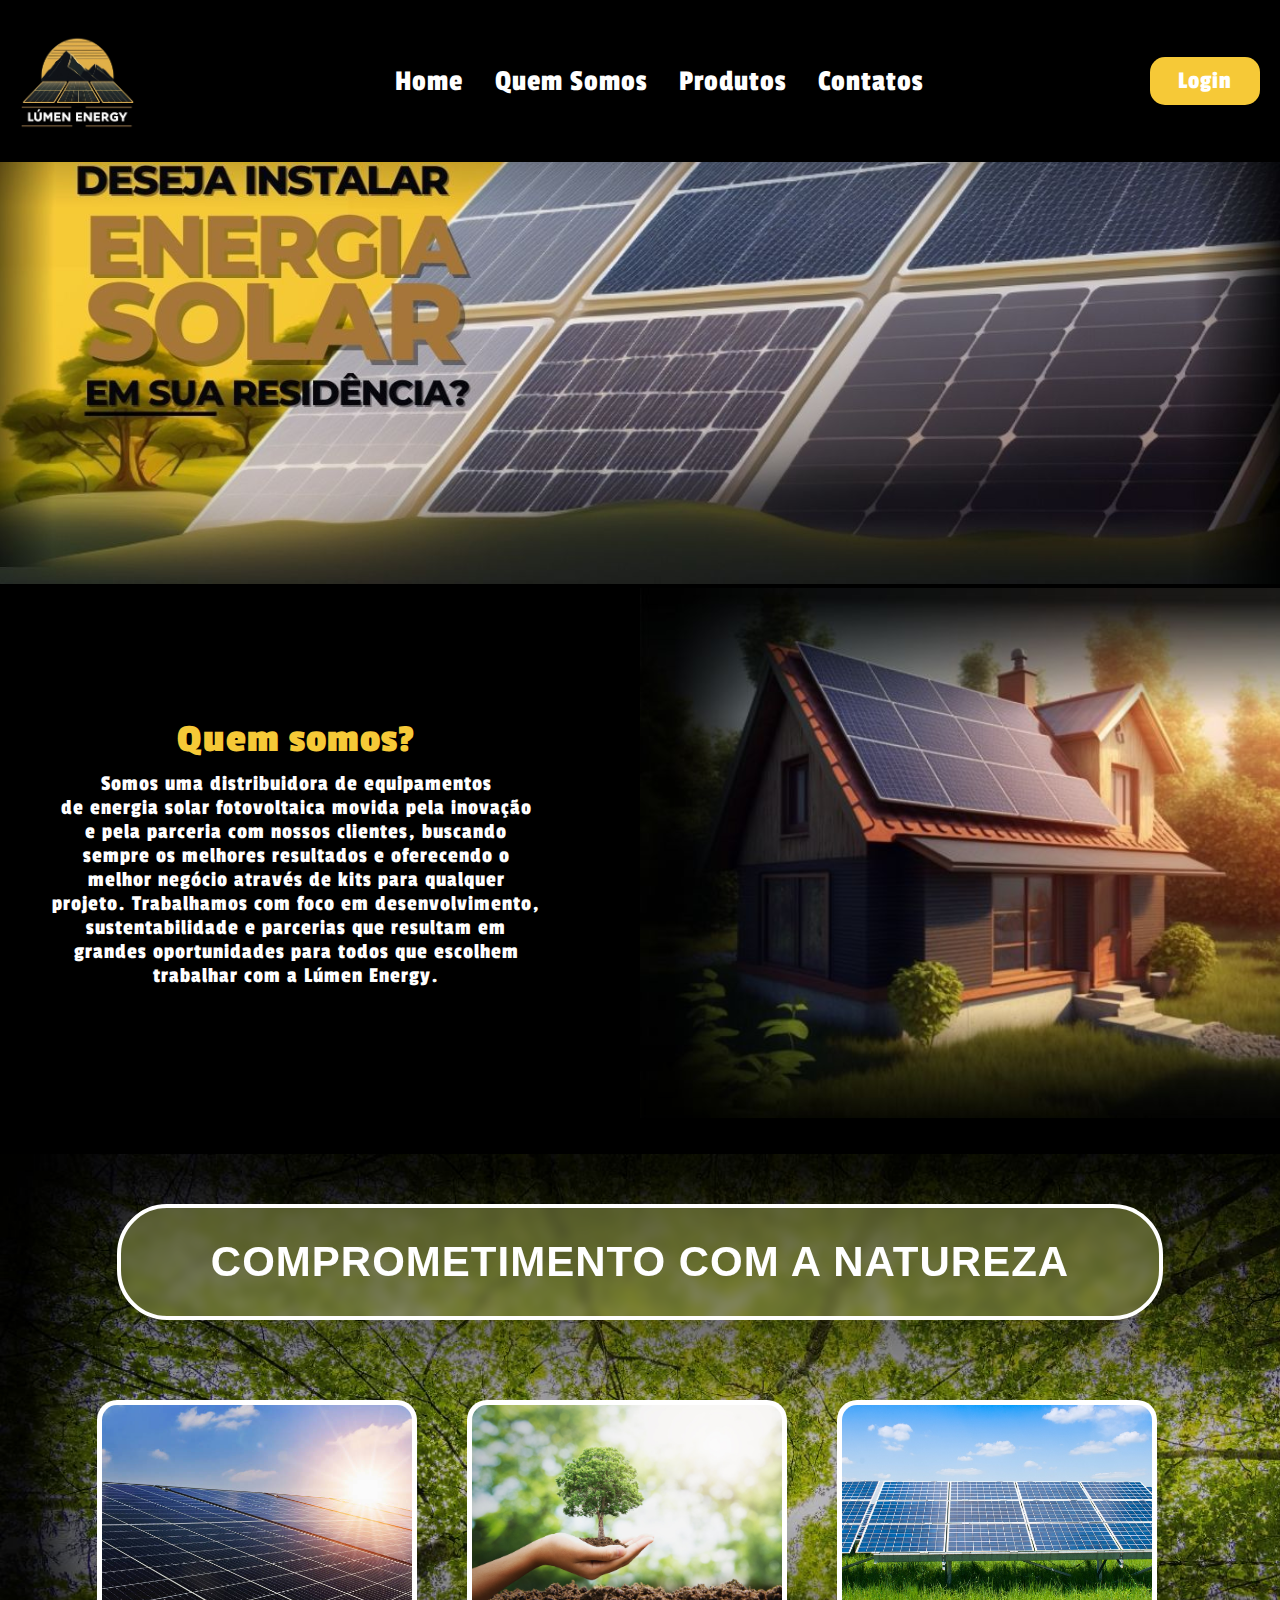
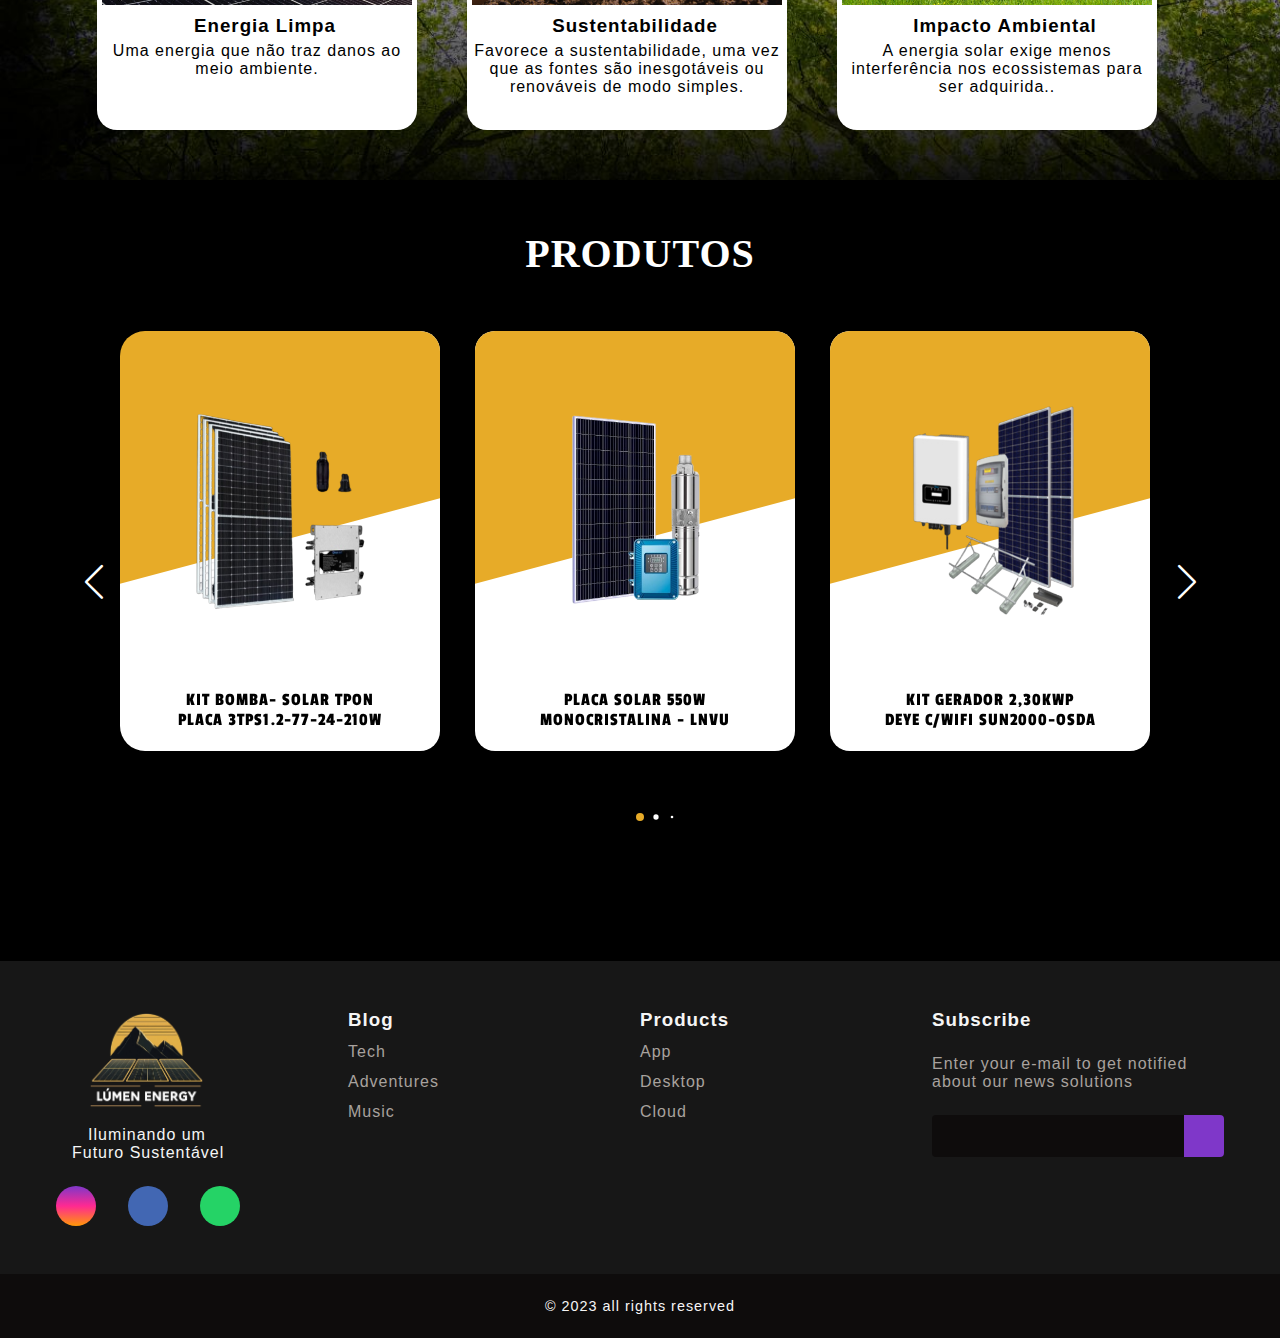
<file: index.html>
<!DOCTYPE html>
<html lang="en">

<head>
    <meta charset="UTF-8">
    <meta http-equiv="X-UA-Compatible" content="IE=edge">
    <meta name="viewport" content="width=device-width, initial-scale=1.0">
    <title>Document</title>
    <link rel="stylesheet" href="https://cdnjs.cloudflare.com/ajax/libs/font-awesome/6.2.1/css/all.min.css"
        integrity="sha512-MV7K8+y+gLIBoVD59lQIYicR65iaqukzvf/nwasF0nqhPay5w/9lJmVM2hMDcnK1OnMGCdVK+iQrJ7lzPJQd1w=="
        crossorigin="anonymous" referrerpolicy="no-referrer" />
    <link rel="stylesheet" href="./swiper-bundle.min.css">
    <link rel="stylesheet" href="style2.css">
    <link rel="stylesheet" href="style.css">

    

<body>
    <header>
        <nav class="logoLumen">
            <img src="lúmen-energy-logo-branco (1).png">
            <div class="mobile-menu">
                <div class="line1"></div>
                <div class="line2"></div>
                <div class="line3"></div>
            </div>
            <ul class="nav-list">
                <li><a href="#">Home</a></li>
                <li><a href="#Sobre">Quem Somos</a></li>
                <li><a href="#Produtos">Produtos</a></li>
                <li><a href="./Janelas/error.html">Contatos</a></li>
            </ul>
            <div class="login-button">
                <button><a href="login.html">Login</a></button>
            </div>
        </nav>
    </header>


    <main>
        <img src="energia.svg" alt="" class="imgSol">
        <div class="column">
            <img src="casa.svg" alt="" class="casa">
            <div class="row" id="Sobre">
                <h2>Quem somos?</h2>
                <p>Somos uma distribuidora de equipamentos <br>
                    de energia solar fotovoltaica movida pela inovação <br>
                    e pela parceria com nossos clientes, buscando <br>
                    sempre os melhores resultados e oferecendo o <br>
                    melhor negócio através de kits para qualquer <br>
                    projeto. Trabalhamos com foco em desenvolvimento, <br>
                    sustentabilidade e parcerias que resultam em <br>
                    grandes oportunidades para todos que escolhem <br>
                    trabalhar com a Lúmen Energy.</p>
            </div>
        </div>
        <br>
        <br>
        <div class="random-name">
            <h1>COMPROMETIMENTO COM A NATUREZA</h1>
            <div class="random-meios">
              <div class="random-meio">
                <img src="pala.jpg">
                <h3><span>Energia Limpa</span></h3>
                <p>Uma energia que não traz danos ao meio ambiente.</p>
              </div>
          
              <div class="random-meio">
                <img src="mao.jpg" alt="Sustentabilidade">
                <h3><span>Sustentabilidade</span></h3>
                <p>Favorece a sustentabilidade, uma vez que as fontes são inesgotáveis ou renováveis de modo simples.</p>
              </div>
          
              <div class="random-meio">
                <img src="pala2.jpg" alt="Impacto Ambiental">
                <h3><span>Impacto Ambiental</span></h3>
                <p>A energia solar exige menos interferência nos ecossistemas para ser adquirida..</p>
              </div>
            </div>
          </div >

          <h1 id="Produtos" class="produtos">PRODUTOS</h1>
          <br>
          <br>
          <br>
          <section class="secion">
          <div class="slide-container swiper">
            <div class="slide-content">
                <div class="card-wrapper swiper-wrapper">
                    <div class="card swiper-slide">
                        <div class="card2">
                            <div class="imgBx">
                                <img src="./Captura_de_Tela__3_-removebg-preview-removebg-preview.png" alt="">
                            </div>
                            <div class="contentBx">
                                <h3>Kit Bomba- Solar Tpon <br>
                                    PLACA 3TPS1.2-77-24-210W </h3>
                                <h2 class="price">R$ 2.428,<small>50</small></h2>
                                <a href="./Janelas/kitBomba.html" class="buy">Mais Informações</a>
                            </div>
                        </div>
                    </div><div class="card swiper-slide">
                        <div class="card2">
                            <div class="imgBx">
                                <img src="./Captura_de_Tela__2_-removebg-preview.png" alt="">
                            </div>
                            <div class="contentBx">
                                <h3>Placa Solar 550W <br>
                                    Monocristalina - LNVU
                                </h3>
                                <h2 class="price">R$ 1.299,<small>00</small></h2>
                                <a href="#" class="buy">Mais Informações</a>
                            </div>
                        </div>
                    </div><div class="card swiper-slide">
                        <div class="card2">
                            <div class="imgBx">
                                <img src="./KIT-3-removebg-preview-removebg-preview.png" alt="">
                            </div>
                            <div class="contentBx">
                                <h3>Kit Gerador 2,30kWp <br> Deye c/WIFI SUN2000-OSDA</h3>
                                <h2 class="price">R$ 7.099<small>,00</small></h2>
                                <a href="#" class="buy">Mais Informações</a>
                            </div>
                        </div>
                    </div><div class="card swiper-slide">
                        <div class="card2" style="order: 1;">
                            <div class="imgBx">
                                <img src="./Sem título-1.png" alt="">
                            </div>
                            <div class="contentBx">
                                <h3>Homesen Portátil 300W Painel Flexível Solar Kit 12/24V Interruptor USB</h3>
                                <h2 class="price">R$ 789<small>,00</small></h2>
                                <a href="#" class="buy">Mais Informações</a>
                            </div>
                        </div>
                    </div><div class="card swiper-slide">
                        <div class="card2">
                            <div class="imgBx">
                                <img src="./kit-placa.png" alt="">
                            </div>
                            <div class="contentBx">
                                <h3>Kit Painel Solar - Kit Completo de Energia Solar com Bateria de Lítio e Inversor</h3>
                                <h2 class="price">R$ 835<small>,99</small></h2>
                                <a href="#" class="buy">Mais Informações</a>
                            </div>
                        </div>
                    </div>
                    
                    <div class="card swiper-slide">
                        <div class="card2">
                            <div class="imgBx">
                                <img src="./kit-3placas.png" alt="">
                            </div>
                            <div class="contentBx">
                                <h3>Kit Placa Solar com 3 / PLACA 3TPS1.2-77-24-210W</h3>
                                <h2 class="price">R$ 368<small>,00</small></h2>
                                <a href="#" class="buy">Mais Informações</a>
                            </div>
                        </div>
                    </div>
                </div>
            </div>
            <div class="rolagen">
            <div class="swiper-button-next swiper-navBtn"></div>
            <div class="swiper-button-prev swiper-navBtn"></div>
            <div class="swiper-pagination"></div>
            </div>
        </div>
        </section>
    </main>





    <footer>
        <div id="footer_content">
            <div id="footer_contacts">
                <img src="lúmen-energy-logo-branco (1).png" alt="logo" class="Mozo">
                <p><span>Iluminando um<br></span>Futuro Sustentável</p>

                <div id="footer_social_media">
                    <a href="#" class="footer-link" id="instagram">
                        <i class="fa-brands fa-instagram"></i>
                    </a>

                    <a href="#" class="footer-link" id="facebook">
                        <i class="fa-brands fa-facebook-f"></i>
                    </a>

                    <a href="#" class="footer-link" id="whatsapp">
                        <i class="fa-brands fa-whatsapp"></i>
                    </a>
                </div>
            </div>

            <ul class="footer-list">
                <li>
                    <h3>Blog</h3>
                </li>
                <li>
                    <a href="./erro/error.html" class="footer-link">Tech</a>
                </li>
                <li>
                    <a href="./erro/error.html" class="footer-link">Adventures</a>
                </li>
                <li>
                    <a href="./erro/error.html" class="footer-link">Music</a>
                </li>
            </ul>

            <ul class="footer-list">
                <li>
                    <h3>Products</h3>
                </li>
                <li>
                    <a href="./erro/error.html" class="footer-link">App</a>
                </li>
                <li>
                    <a href="./erro/error.html" class="footer-link">Desktop</a>
                </li>
                <li>
                    <a href="./erro/error.html" class="footer-link">Cloud</a>
                </li>
            </ul>

            <div id="footer_subscribe">
                <h3>Subscribe</h3>

                <p>
                    Enter your e-mail to get notified about
                    our news solutions
                </p>

                <div id="input_group">
                    <input type="email" id="email">
                    <button>
                        <i class="fa-regular fa-envelope"></i>
                    </button>
                </div>
            </div>
        </div>

        <div id="footer_copyright">
            &#169
            2023 all rights reserved
        </div>
    </footer>

    <script src="mobile-navbar.js"></script>
</body>
<script src="swiper-bundle.min.js"></script>
<script src="script.js"></script>
</html>
</file>
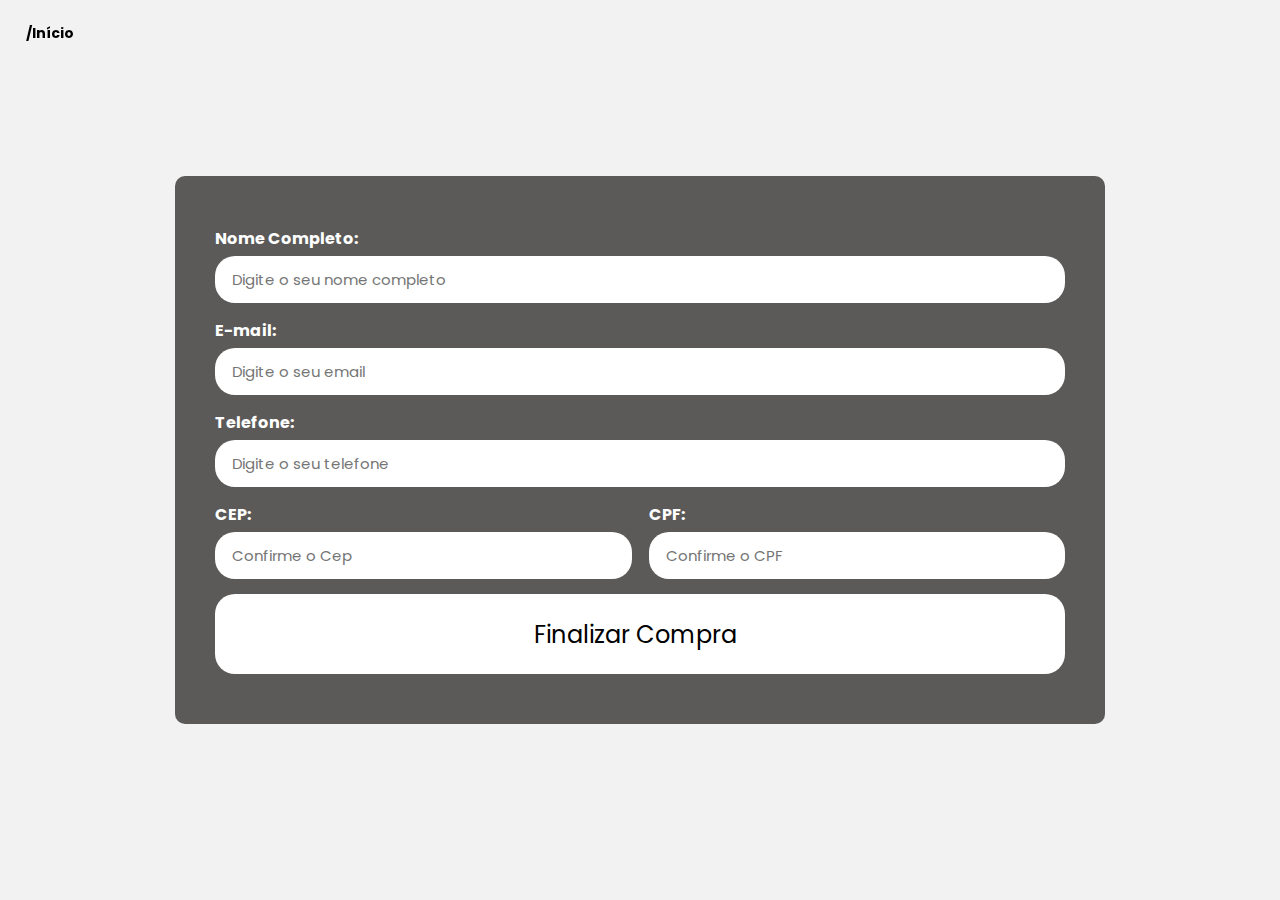
<file: cadastro.html>
<!DOCTYPE html>
<html lang="en">

<head>
    <meta charset="UTF-8">
    <meta http-equiv="X-UA-Compatible" content="IE=edge">
    <meta name="viewport" content="width=device-width, initial-scale=1.0">
    <link rel="stylesheet" href="cadastro.css">
    <link rel="stylesheet" href="https://cdnjs.cloudflare.com/ajax/libs/font-awesome/6.2.1/css/all.min.css" integrity="sha512-MV7K8+y+gLIBoVD59lQIYicR65iaqukzvf/nwasF0nqhPay5w/9lJmVM2hMDcnK1OnMGCdVK+iQrJ7lzPJQd1w==" crossorigin="anonymous" referrerpolicy="no-referrer" />
    <title>Formulário responsivo com html e css</title>
    <link rel="stylesheet" href="/erro/error.css">
</head>

<body>
    <div class="icon">
        <a href="/index.html"><i class="fa-solid fa-house-chimney icon-image"></i>
            <span class="icon-label">/Início</span></a>
        </div>
    
    <div class="box">
        
        <div class="form-box">
            
            <form action="#">
                <div class="input-group">
                    <label for="nome"> Nome Completo:</label>
                    <input type="text" id="nome" placeholder="Digite o seu nome completo" required>
                </div>

                <div class="input-group">
                    <label for="email">E-mail:</label>
                    <input type="email" id="email" placeholder="Digite o seu email" required>
                </div>

                <div class="input-group">
                    <label for="telefone">Telefone:</label>
                    <input type="tel" id="telefone" placeholder="Digite o seu telefone" required>
                </div>
                <div class="w60">
                <div class="input-group w40">
                    <label for="text">CEP:</label>
                    <input type="text" id="senha"  placeholder="Confirme o Cep" required maxlength="9">
                </div>

                <div class="input-group w50">
                    <label for="Confirmarsenha">CPF:</label>
                    <input type="text" id="Confirmarsenha" placeholder="Confirme o CPF" required maxlength="9">
                </div>
                </div>
                <button class="custom-button" href="/erro/erro.html">
                    Finalizar Compra<i class="fas fa-cart-shopping"></i>
                  </button>

            </form>
        </div>
    </div>
</body>
</html>
</file>
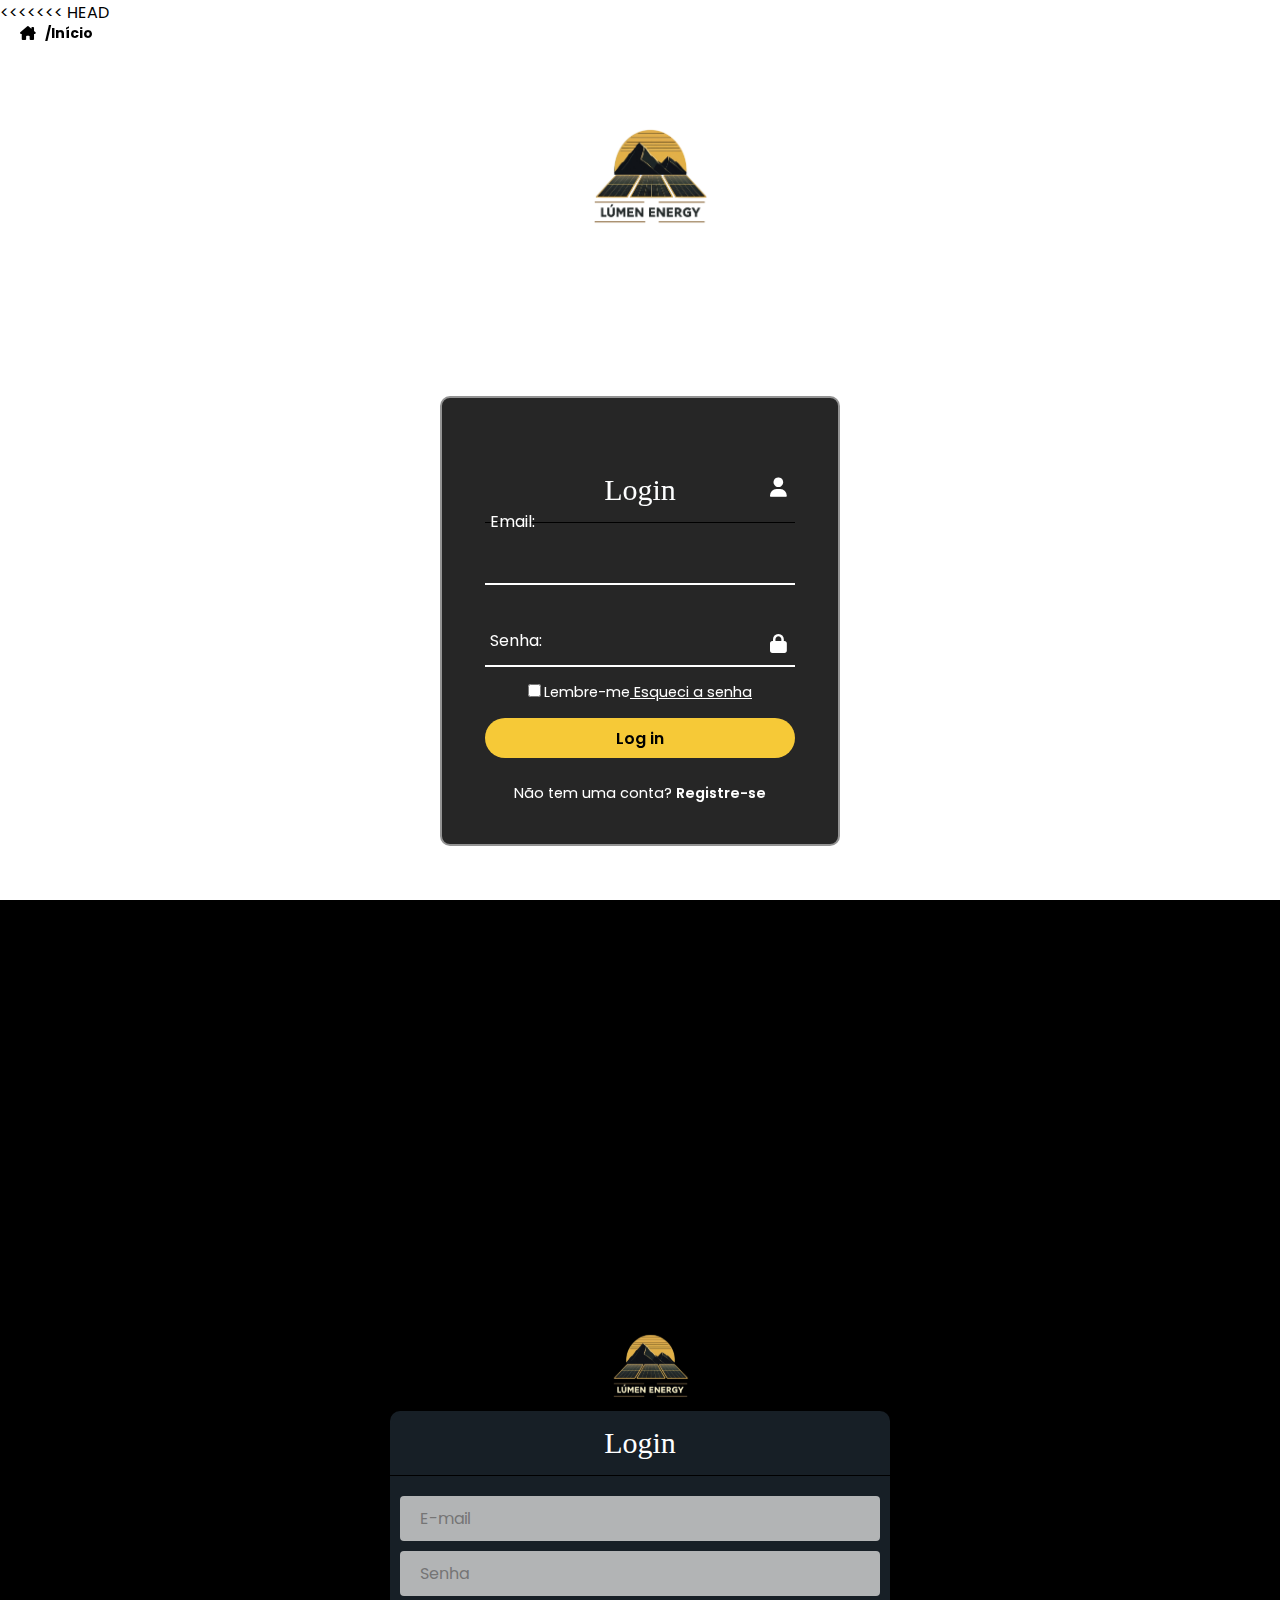
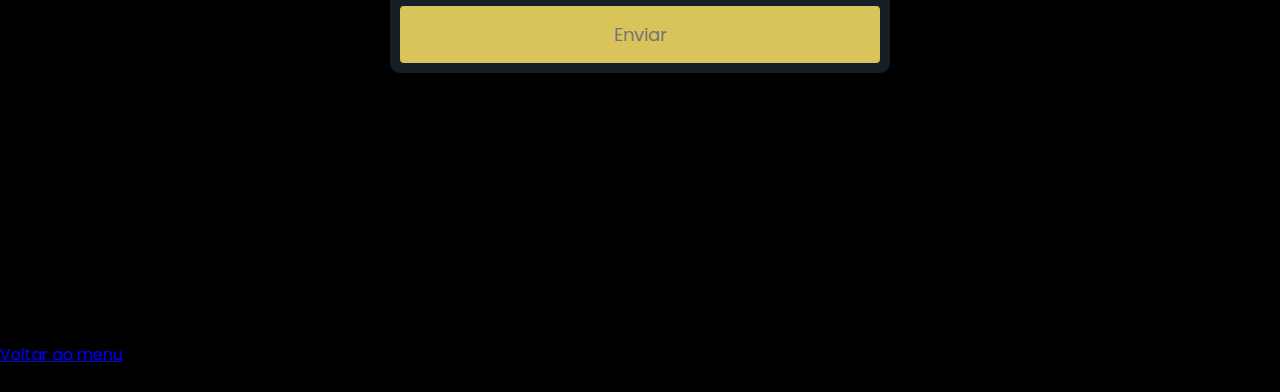
<file: login.html>
<<<<<<< HEAD
<!DOCTYPE html>
<html lang="en">
<head>
    <meta charset="UTF-8">
    <meta name="viewport" content="width=device-width, initial-scale=1.0">
    <title>Document</title>
    <link rel="stylesheet" href="login.css">
    <link rel="stylesheet" href="https://cdnjs.cloudflare.com/ajax/libs/font-awesome/6.4.0/css/all.min.css">
</head>
<body>
  <div class="energyyy">
  <img src="lúmen-energy-logo-preto.png" alt="">
  </div>
  <div class="icon">
    <a href="index.html"><i class="fa-solid fa-house-chimney icon-image"></i>
    <span class="icon-label">/Início</span></a>
  </div>
  
  
  
  <section>
    <div class="form-box">
        <div class="form-value">
            <form action="">
                <h2>Login</h2>
                <div class="inputbox">
                    <i class="fa-solid fa-user"></i>
                    <input type="email" required>
                    <label for="">Email:</label> 
                </div>
                <div class="inputbox">
                    <i class="fa-solid fa-lock"></i>
                    <input type="password" required>
                    <label for="">Senha:</label> 
                </div>
                <div class="forget">
                    <label for=""><input type="checkbox">Lembre-me<a href="#"> Esqueci a senha</a></label>
                    
                </div>
                <button>Log in</button>
                <div class="register">
                    <p>Não tem uma conta? <a href="#">Registre-se</a></p>
                </div>
            </form>
        </div>
    </div>
</section>
</body>
=======
<!DOCTYPE html>
<html lang="en">
<head>
    <meta charset="UTF-8">
    <meta name="viewport" content="width=device-width, initial-scale=1.0">
    <title>Document</title>
    <link rel="stylesheet" href="/StyilesCss/login.css">
</head>
<body>
    <div class="wrapper fadeInDown">
        <img src="/imgs/logo.peq.svg" alt="">
        <div class="content-login">
           
            <h2 class="active"> Login  </h2>
            <form class="box-login" method="post" action="#">
              <input type="email" id="email" class="campo" name="email" placeholder="E-mail">
              <input type="password" id="password" class="campo" name="senha" placeholder="Senha">
              <a href="index.html"> <input class="botao" placeholder="Enviar"></a>
            </form>
             
              
            </div>
        </div>
      </div>

      <div class="menu">
        <a href="index.html">Voltar ao menu</a>
     </div>
</body>
>>>>>>> 61dea0d32cd522dc9d346854e31dc18e82bfa1b2
</html>
</file>
<file: style2.css>
section {
  display: flex;
  align-items: center;
  justify-content: center;

}
.slide-container{
  max-width: 1120px;
  width: 100%;
  padding: 0px 0;
}
.slide-content{
  margin: 0 40px;
  overflow: hidden;
  border-radius: 25px;
}
.card2{
  font-family: 'Passion One', sans-serif;
  box-shadow: -14px 19px 10px 0px rgba(0, 0, 0, 0.534);
  border-radius: 25px;
  background-color: #FFF;
}
.image-content,
.card-content{
  display: flex;
  flex-direction: column;
  align-items: center;
  padding: 10px 14px;
}
.image-content{
  position: relative;
  row-gap: 5px;
  padding: 25px 0;
}
.overlay{
  position: absolute;
  left: 0;
  top: 0;
  height: 100%;
  width: 100%;
  background-color: #e7ab28;
  border-radius: 25px 25px 0 25px;
}
.overlay::before,
.overlay::after{
  content: '';
  position: absolute;
  right: 0;
  bottom: -40px;
  height: 40px;
  width: 40px;
  background-color: #e7ab28;
}
.overlay::after{
  border-radius: 0 25px 0 0;
  background-color: #FFF;
}
.card-image{
  position: relative;
  height: 150px;
  width: 150px;
  border-radius: 50%;
  background: #FFF;
  padding: 3px;
}
.card-image .card-img{
  height: 100%;
  width: 100%;
  object-fit: cover;
  border-radius: 50%;
  border: 4px solid #e7ab28;
}
.name{
  font-size: 18px;
  font-weight: 500;
  color: #ffffff;
}
.description{
  font-size: 14px;
  color: #707070;
  text-align: center;
}
.button{
  border: none;
  font-size: 16px;
  color: #FFF;
  padding: 8px 16px;
  background-color: #e7ab28;
  border-radius: 6px;
  margin: 14px;
  cursor: pointer;
  transition: all 0.3s ease;
}
.rolagen{
    display: flex;
    justify-content: center;
    align-items: center;
    padding-top: 80px;
    padding-left: 10px;
}
.button:hover{
  background: #e7ab28;
}
.swiper-navBtn{
    color: white;
}

.swiper-navBtn{
  color: #ffffff;
  transition: color 0.3s ease;
}
.swiper-navBtn:hover{
  color: #e7ab28;
}
.swiper-navBtn::before,
.swiper-navBtn::after{
  font-size: 35px;
}
.swiper-button-next{
  right: 0;
}
.swiper-button-prev{
  left: 0;
}
.swiper-pagination-bullet{
  background-color: #ffffff;
  opacity: 1;
}
.swiper-pagination-bullet-active{
  background-color: #e7ab28;
}

@media screen and (max-width: 768px) {
  .slide-content{
    margin: 0 10px;
  }
  .swiper-navBtn{
    display: none;
  }
}
.card2:before{
  content: '';
  position: absolute;
  top: -50%;
  width: 100%;
  height: 100%;
  background: #e7ab28;
  transform: skewY(345deg);
  transition: 0.5s;
  
}
.card2:hover::before{
  transform: skewY(390deg);
  top: -70%;
}
.card2::after{
  position: absolute;
  bottom: 0;
  left: 0;
  font-weight: 600;
  font-size: 7.9em;
  color: rgba(0, 0, 0, 0.1);
}
.card2 .imgBx{
  position: relative;
  width: 100%;
  display: flex;
  justify-content: center;
  align-items: center;
  padding-top: 20px;
  z-index: 1;
}

.card2 .imgBx img{
  max-width: 80%;
  background-size: cover;
  transition: 0.5s;
}
.card2:hover .imgBx img{
  height: 80px;
  max-width: 70%;
}
.card2 .contentBx{
  position: relative;
  padding: 20px;
  display: flex;
  justify-content: center;
  align-items: center;
  flex-direction: column;
  z-index:1;

}
.card2 .contentBx h3{
  text-align: center;
  font-size: 18px;
  color: #000000;
  font-weight: 500;
  text-transform: uppercase;
  letter-spacing: 1px;
}
.card2 .contentBx .price{
  font-size: 24px;
  color: #010101;
  font-weight: 500;
  letter-spacing: 1px;
}
.card2 .contentBx .buy{
  position: relative;
  top: 200px;
  opacity: 0;
  padding: 10px 30px;
  margin-top: 15px;
  color: #000000;
  text-decoration: none;
  background: #e7ab28;
  border-radius: 30px;
  text-transform: uppercase;
  letter-spacing: 1px;
  transition: 0.5s;
}
.card2:hover .contentBx .buy{
  top: 15px;
  opacity: 1;
}
.card2{
  position: relative;
  width: 320px;
  height: 420px;
  background: #ffffff;
  border-radius: 20px;
  overflow: hidden;}

  .card2 .contentBx h2{
    padding-top: 20px;
  }
  .card2 .contentBx .buy:hover{
    color: rgb(0, 0, 0);
    text-align: center;
    width: 80%;
    height: 50%;
    font-size: 20px;
    transition: 0,3s;
  }




/* -------------- Quem somos------------*/
.imgSol{
   width: 100%;
   margin-top: 100px;
}


.casa{
   float: right;
   width: 50%;
   float: left;
   justify-content: space-evenly;
}

.column{
    display: flex;
    flex-direction: row-reverse;
    gap: 100px;
    font-family: 'Passion One';
}

.row{
    display: flex;
    flex-direction: column;
    align-items: center;
    justify-content: center;
}

.row  h2{
    color: #F6C937;
    font-size: 40px;
}

.row p{
    color: #fff;
    font-size: 22px;
    margin-top: 10px;
    text-align: center;
}

/*-------------produtos-------------*/

@import url('https://fonts.googleapis.com/css2?family=Righteous&display=swap');

.produtos{
    color: #fff;
    font-family: 'Righteous';
    font-size: 40px;
    display: flex;
    align-items: center;
    justify-content: center;
    margin-top: 50px;
    
}

.produtos h1{
    height: 100px;
}
</file>
<file: style.css>
@import url('https://fonts.googleapis.com/css2?family=Passion+One&display=swap');
* {
  margin: 0;
  padding: 0;
}

body{

  background-color: #000;
  max-width: 100%;
}
html{
  height: 00vh;
}

a {
  color: #fff;
  text-decoration: none;
  transition: 0.3s;
}

a:hover {
  opacity: 0.7;
}

.logoLumen img{
  margin-left: 20px;
  height: 95px;
  width: 115px;
}
header{
  position: fixed;
  z-index: 2;
  width: 100%;
  color: #0a0a0a;
  transition: 1.2s ease;
}

header.scrolled{
  background-color: rgb(21, 21, 21);
  padding-bottom: 1px;
  box-shadow: 0px 10px 10px rgba(0, 0, 0, 0.2);
}

nav {
  display: flex;
  justify-content: space-between;
  align-items: center;
  font-family:  'Passion One', cursive;
  font-size: 30px;
  background: #000000;
  height: 18vh;
}
.login-button {
  margin-right: 20px;
}

.login-button button {
  background-color: #F6C937;
  color: white;
  border: none;
  border-radius: 15px;
  padding: 10px 28px;
  font-family: 'Passion One', cursive;
  font-size: 25px;
  transition: 0.3s ;
}

.login-button button:hover{
  color: #000000;
  transform: 1.5s;
  opacity: 0.7s;
}
.nav-list {
  z-index: 1;
  list-style: none;
  display: flex;
  justify-content: center;
  align-items: center;
  margin: 0;
  padding: 0;
}

.nav-list li {
  letter-spacing: 3px;
  margin-left: 32px;
}

.mobile-menu {
  display: none;
  cursor: pointer;
  z-index: 2;
}

.mobile-menu div {
  width: 32px;
  height: 2px;
  background: #fff;
  margin: 8px;
  transition: 0.3s;
}


@media (max-width: 999px) {
  body {
    overflow-x: hidden;
  }
  .nav-list {
    position: absolute;
    top: 8vh;
    right: 0;
    width: 50vw;
    height: 95vh;
    background: #000000;
    flex-direction: column;
    align-items: center;
    justify-content: space-around;
    transform: translateX(100%);
    transition: transform 0.3s ease-in;
  }
  .nav-list li {
    margin-left: 0;
    opacity: 0;
  }
  .mobile-menu {
    display: block;
  }
}

.nav-list.active {
  transform: translateX(0);
}

@keyframes navLinkFade {
  from {
    opacity: 0;
    transform: translateX(50px);
  }
  to {
    opacity: 1;
    transform: translateX(0);
  }
}

.mobile-menu.active .line1 {
  transform: rotate(-45deg) translate(-8px, 8px);
}

.mobile-menu.active .line2 {
  opacity: 0;
}

.mobile-menu.active .line3 {
  transform: rotate(45deg) translate(-5px, -7px);
}

  /*---------------------------------Rodape----------------------------*/
  
  @import url('https://fonts.googleapis.com/css2?family=Inter:wght@100;200;300;400;500;600&display=swap');

  :root {
      --color-neutral-0: #0e0c0c;
      --color-neutral-10: #171717;
      --color-neutral-30: #a8a29e;
      --color-neutral-40: #f5f5f5;
  
  }
  
  * {
      
      margin: 0;
      padding: 0;
      box-sizing: border-box;
      letter-spacing: 1px;
  }

  
  footer {
    font-family: 'Inter', sans-serif;
    width: 100%;
      color: var(--color-neutral-40);
    margin-top: 130px;
  }
  
  .Mozo{
      margin-left: 33px;
      height: 100px;
      width: 115px;
  }
  span {
      margin-left: 16px;
  }
  
  .footer-link {
      text-decoration: none;
  }
  
  #footer_content {
      background-color: var(--color-neutral-10);
      display: grid;
      grid-template-columns: repeat(4, 1fr);
      padding: 3rem 3.5rem;
  }
  
  #footer_contacts h1 {
      margin-bottom: 0.75rem;
  }
  
  #footer_social_media {
      display: flex;
      gap: 2rem;
      margin-top: 1.5rem;
  } 
  
  #footer_contacts p{
      align-items: center;
      margin-top: 13px;
      padding-left: 16px;
  }
  
  #footer_social_media .footer-link {
      display: flex;
      align-items: center;
      justify-content: center;
      height: 2.5rem;
      width: 2.5rem;
      color: var(--color-neutral-40);
      border-radius: 50%;
      transition: all 0.4s;
  }
  
  #footer_social_media .footer-link i {
      font-size: 1.25rem;    
  }
  
  #footer_social_media .footer-link:hover {
      opacity: 0.8;
  }
  
  #instagram {
      background: linear-gradient(#7f37c9, #ff2992, #ff9807);
  }
  
  #facebook {
      background-color: #4267b3;
  }
  
  #whatsapp {
      background-color: #25d366;
  }
  
  .footer-list {
      display: flex;
      flex-direction: column;
      gap: 0.75rem;
      list-style: none;
  }
  
  .footer-list .footer-link {
      color: var(--color-neutral-30);
      transition: all 0.4s;
  }
  
  .footer-list .footer-link:hover {
      color: #7f37c9;
  }
  
  #footer_subscribe {
      display: flex;
      flex-direction: column;
      gap: 1.5rem;
  }
  
  #footer_subscribe p {
      color: var(--color-neutral-30);
  }
  
  #input_group {
      display: flex;
      align-items: center;
      background-color: var(--color-neutral-0);
      border-radius: 4px;
  }
  
  #input_group input {
      all: unset;
      padding: 0.75rem;
      width: 100%;
  }
  
  #input_group button {
      background-color: #7f37c9;
      border: none;
      color: var(--color-neutral-40);
      padding: 0px 1.25rem;
      font-size: 1.125rem;
      height: 100%;
      border-radius: 0px 4px 4px 0px;
      cursor: pointer;
      transition: all 0.4s;
  }
  
  #input_group button:hover {
      opacity: 0.8;
  }
  
  #footer_copyright {
      display: flex;
      justify-content: center;
      background-color: var(--color-neutral-0);
      font-size: 0.9rem;
      padding: 1.5rem;
      font-weight: 100;
  }
  
  @media screen and (max-width: 768px) {
      #footer_content {
          grid-template-columns: repeat(2, 1fr);
          gap: 2rem;
      }
  }
  
  @media screen and (max-width: 426px) {
      #footer_content {
          grid-template-columns: repeat(1, 1fr);
          padding: 3rem 2rem;
      }
  }

  /*--------------Comprometimento natu---------------*/

  @import url('https://fonts.googleapis.com/css2?family=Oswald:wght@600&display=swap');


.random-name {
  font-family: 'Oswald', sans-serif;
  text-align: center;
  padding: 50px;
  background-image: url(Inserir\ um\ título\ \(2\).jpg);
  background-size: cover;
}

.random-name h1 {
  font-size: 30px;
  border: 4px solid white;
  background-color: #a3ac56;
  color: white;
  border-radius: 50px;
  padding: 30px 90px;
  display: inline-block;
  justify-content: center;
  align-items: center;
}

.random-meios {
  display: flex;
  align-items: center;
  padding-left: 24px;
  justify-content: center;
  margin-top: 80px;
}

.random-meio {
  border-radius: 20px;
  height: 330px;
  width: 320px;
  background-color: rgb(255, 255, 255);
  margin-right: 50px;
  display: inline-block;
  text-align: center;
  padding: 5px;
  transition: transform 0.3s cubic-bezier(0.175, 0.885, 0.32, 1.275), box-shadow 0.3s cubic-bezier(0.175, 0.885, 0.32, 1.275);
  cursor: pointer;
}

.random-meio img {
  border-radius: 15px 15px 0 0;
  display: block;
  width: 100%;
  height: 200px;
  transition: transform 0.3s cubic-bezier(0.175, 0.885, 0.32, 1.275);
  margin: 0;
}

.random-meio h3 {
  margin-top: 10px;
}

.random-meio p {
  font-family: 'Gill Sans', 'Gill Sans MT', Calibri, 'Trebuchet MS', sans-serif;
  margin-top: 5px;
  color: rgb(0, 0, 0);
}

.random-meio:hover {
  transform: scale(1.05);
  box-shadow: 0px 4px 20px rgba(0, 0, 0, 0.3);
}

.random-meio:hover img {
  transform: translateY(-5px);
}

@media screen and (max-width: 768px) {
  .random-meios {
    flex-wrap: wrap;
  }

  .random-meio {
    flex: 0 0 calc(50% - 20px);
    margin-bottom: 30px;
  }
}

@media screen and (max-width: 480px) {
  .random-meio {
    flex: 0 0 calc(100% - 20px);
    margin-bottom: 30px;
  }
}
.random-name h1 {
  font-size: 42px;
  border: 4px solid white;
  backdrop-filter: blur(5px);
  background-color: #a4ac5676;
  color: white;
  border-radius: 50px;
  padding: 30px 90px;
  display: inline-block;
  justify-content: center;
  align-items: center;
  transition: transform 0.3s ease-in-out;
}

.random-name h1:hover {
  transform: scale(1.05);
}
</file>
<file: cadastro.css>
@import url('https://fonts.googleapis.com/css2?family=Poppins:wght@300;400;500&display=swap');
*{
    padding: 0;
    margin: 0;
    box-sizing: border-box;
    font-family: 'Poppins', sans-serif;
}
body{
    background-position: center;
    background-repeat: no-repeat;
    background-size: cover;
    display: flex;
    align-items: center;
    justify-content: center;
    padding: 20px;
    min-height: 100vh;
    background-color: black;
}
.w60{
    display: flex;
    width:100%;
    justify-content: space-between;
}

.w40{
    width: 49%;
    float: left; 
}
.w50{
    width: 49%;
    float: right;    
}
.box{
    border-radius: 10px;
    display: flex;
    width: 930px;
    height: 110%;
    background: #5b5a58;
}
.form-box{
    color: white;
    padding: 30px 40px;
    width: 100%;
    border-radius: 0 20px 20px 0;
}

.form-box p a{
    color: #FF008A;
    text-decoration: none;
}
.form-box form{
    margin: 20px 0;
}
form .input-group{
    margin-bottom: 15px;
}
form .input-group label{
    color: #ffffff;
    font-weight: bold;
    display: block;
    margin-bottom: 5px;
}
form .input-group input{
    width: 100%;
    height: 47px;
    border-radius: 20px;
    outline: none;
    border: 2px solid transparent;
    padding: 15px;
    font-size: 15px;
    color: #000000;
    transition: all 0.4s ease;
}
form .input-group input:focus{
    border-color: #07070797;
}
form .input-group button{
    width: 100%;
    height: 47px;
    background: #ffffff;
    border-radius: 20px;
    outline: none;
    border: none;
    margin-top: 15px;
    color: rgb(0, 0, 0);
    cursor: pointer;
    font-size: 16px;
}
@media (max-width:930px) {
    .img-box{
        display: none;
    }
    .box{
        width: 700px;
    }
    .form-box{
        width: 100%;
        border-radius: 20px;
    }
}
@media (max-width:500px) {
    .w60{
        width: 100%;
    }
}

.boox h2{
 display: flex;
 justify-content: center;
 align-items: center;
}

.custom-button {
    padding-top: 20px;
    border: 0px solid white;
    border-radius: 20px;
    height: 80px;
    width: 100%;
    background: rgb(255, 255, 255);
    color: rgb(0, 0, 0);
    font-size: 24px;
    padding: 10px;
    cursor: pointer;
    transition: 0.3s;
  }
  
  .custom-button i {
    margin-right: 10px;
  }
  .custom-button:hover{
    background-color: black;
    color: white;

  }
</file>
<file: erro/error.css>
body {
    background-color: #f2f2f2;
    font-family: Arial, sans-serif;

  }
  
  .container {
    margin-top: 200px;
    text-align: center;
  }
  
  h1 {
    font-size: 72px;
    color: #333;
  }
  
  p {
    font-size: 24px;
    color: #666;
  }

 .icon {
  position: fixed;
  top: 20px;
  left: 20px;
  display: flex;
  align-items: center;
  cursor: pointer;
  transition: transform 0.3s;
}

.icon a:hover {
  transform: scale(1.1);
  color: #F6C937;
}

.icon-image {
  font-size: 14px;
  margin-right: 6px;
  line-height: 1;
}

.icon-label {
  font-size: 14px;
  font-weight: bold;
}
.icon a{
  color: black;
  text-decoration: none;
  transition: transform 0.5s;
}
</file>
<file: login.css>
@import url('https://fonts.googleapis.com/css2?family=Poppins&display=swap');

*{
    margin: 0;
    padding: 0;
    font-family: 'Poppins', sans-serif;
}
body{
    background: #ffffff;
}
section {
    display: flex;
    justify-content: center; /* Centraliza horizontalmente */
    align-items: center;
    min-height: 88vh;
    width: 100%;
    
  }
  
  img {
    height: 100px;
    width: 115px;
    margin-left: 20px; /* Adiciona margem à esquerda da imagem */
  }
  
  .form-box {
    text-align: center; /* Centraliza o conteúdo do formulário */
    position: relative;
    width: 400px;
    height: 450px;
    background: #262626;
    border: 2px solid rgba(255,255,255,0.5);
    backdrop-filter: blur(15px);
    display: flex;
    justify-content: center;
    align-items: center;
    border-radius: 10px;
}
h2{
    font-size: 2em;
    color: white;
    text-align: center;
}

.inputbox{
    position: relative;
    margin: 30px 0;
    width: 310px;
    border-bottom: 2px solid white;
}
.inputbox label{
    position: absolute;
    top: 50%;
    left: 5px;
    transform: translateY(-50%);
    color: white;
    font-size: 1em;
    pointer-events: none;
    transition: .5s;
}
input:focus ~ label,
input:valid ~ label{
top: -5px;    
}
.inputbox input{
    width: 100% ;
    height: 50px;
    background: transparent;
    border: none;
    outline: none;
    font-size: 1em;
    padding: 0 35px 0 5px;
    color: white;
}
.inputbox i{
    position: absolute;
    right: 8px;
    color: rgb(255, 255, 255);
    font-size: 1.2em;
    top: 20px;
}
.forget{
    margin: -15px 0 15px;
    font-size: .9em;
    color: white;
    display:flex;
    justify-content: center;
}
.forget label input{
    margin-right: 3px ;
}
.forget label a{
    color: white;
}
.forget label a:hover{
    text-decoration: underline;
}
button {
  width: 100%;
  height: 40px;
  border-radius: 40px;
  background:#F6C937;
  border: none;
  outline: none;
  cursor: pointer;
  font-size: 1em;
  font-weight: 600;
  transition: transform 0.3s; /* Adiciona uma transição suave para o efeito de zoom */
}

button:hover {
  padding-top: 5px;
  transform: scale(1.1); /* Aplica um zoom de 10% ao botão quando o mouse está sobre ele */
  color: #ffffff;
}

.register{
    font-size: .9em;
    color: white;
    text-align: center;
    margin: 25px 0 10px;
}
.register p a{
    text-decoration: none;
    color: white;
    font-weight: 600;
}
.register a:hover{
    text-decoration: underline;
}

.energyyy{
    display: flex;
    justify-content: center;
    align-items: center;
    margin-top: 100px;
}

.icon {
  position: fixed;
  top: 20px;
  left: 20px;
  display: flex;
  align-items: center;
  cursor: pointer;
  transition: transform 0.3s;
}

.icon a:hover {
  transform: scale(1.1);
  color: #F6C937;
}

.icon-image {
  font-size: 14px;
  margin-right: 5px;
  line-height: 1;
}

.icon-label {
  font-size: 14px;
  font-weight: bold;
}
.icon a{
  color: black;
  text-decoration: none;
  transition: transform 0.5s;
}

/* Estilizações adicionais para o ícone e o texto */
</file>
<file: StyilesCss/login.css>
*{  
    margin: 0; 
    padding: 0; 
    box-sizing: border-box; 
    -moz-box-sizing: border-box; 
    -webkit-box-sizing: border-box;
    flex-wrap: wrap;
   
  
}
html { background-color: #000000; 
}
body { font-family:"Poppins", sans-serif; height:100vh; 
    }


h2 {
  text-align: center;
  font-size: 30px;
  margin-bottom: 10px;
  color:  #fdfeff;
  border-bottom: 1px solid #000000;
  padding: 15px 15px;
  width: 100%;
 
  float: left;
  font-family: 'Ovo';
font-style: normal;
font-weight: 400;
}
h3{
  background: #fdfeff;
}

.wrapper {
  
  display: flex;
  align-items: center;
  flex-direction: column; 
  justify-content: center;
  
  min-height: 100%;
}
.content-login {
  -webkit-border-radius: 4px;
  border-radius: 10px 10px 10px 10px;
  background:
  #171F26;
  padding: 200px;
  width: 170%;
  max-width: 500px;
  position: relative;
  padding: 0px;
  -webkit-box-shadow: 0 30px 60px 0 rgba(0,0,0,0.3);
  box-shadow: 0 30px 60px 0 rgba(0,0,0,0.3);
  text-align: center;
}
.box-login { 
  
  width: 500px;
  float: left;
  padding: 10px;
 
}

.botao {
  
  width:100%;
  display: block;
  float:left;
  background-color:
  #D9C45B;
  border: none;
  color: #5d5b5b;
  cursor: pointer;
  padding: 15px 80px;
  text-align: center;
  font-size:18px;
  -webkit-border-radius:4px;
  border-radius:4px;
  transition: 0.3s;
}
.botao:hover  { background-color: #000000; }
.campo {
    display: flex;
  align-items: center;
  justify-content: center;
  background-color:
  #D9D9D9cc;
  border: none;
  outline: none;
  color: #0d0d0d;
padding: 10px 20px;
  text-decoration: none;
  font-size: 16px;
  border-radius: 8px;
  margin-bottom: 10px;
  width: 100%;
  
 
  border-radius: 4px;
 
  transition: 0.3s;

}
.campo:focus {
 
  background-color: #ffffff;
  color:#ed9d56;
}
.campo:placeholder {
  color: #000000;
}
.link {
    
  color: #ed9d56;
  display:inline-block;
  text-decoration: none;
  transition: 0.3s;
}
.link:hover { color:#000000; }

.fadeInDown {
  -webkit-animation-name: fadeInDown;
  animation-name: fadeInDown;
  -webkit-animation-duration: 1s;
  animation-duration: 1s;
  -webkit-animation-fill-mode: both;
  animation-fill-mode: both;
}
@-webkit-keyframes fadeInDown {
  0% {
    opacity: 0;
    -webkit-transform: translate3d(0, -100%, 0);
    transform: translate3d(0, -100%, 0);
  }
  100% {
    opacity: 1;
    -webkit-transform: none;
    transform: none;
  }
}
@keyframes fadeInDown {
  0% {
    opacity: 0;
    -webkit-transform: translate3d(0, -100%, 0);
    transform: translate3d(0, -100%, 0);
  }
  100% {
    opacity: 1;
    -webkit-transform: none;
    transform: none;
  }
}

@-webkit-keyframes fadeIn { from { opacity:0; } to { opacity:1; } }
@-moz-keyframes fadeIn { from { opacity:0; } to { opacity:1; } }
@keyframes fadeIn { from { opacity:0; } to { opacity:1; } }
.fadeIn {
  opacity:0;
  -webkit-animation:fadeIn ease-in 1;
  -moz-animation:fadeIn ease-in 1;
  animation:fadeIn ease-in 1;
  -webkit-animation-fill-mode:forwards;
  -moz-animation-fill-mode:forwards;
  animation-fill-mode:forwards;
  -webkit-animation-duration:2s;
  -moz-animation-duration:2s;
  animation-duration:2s;
}
</file>
